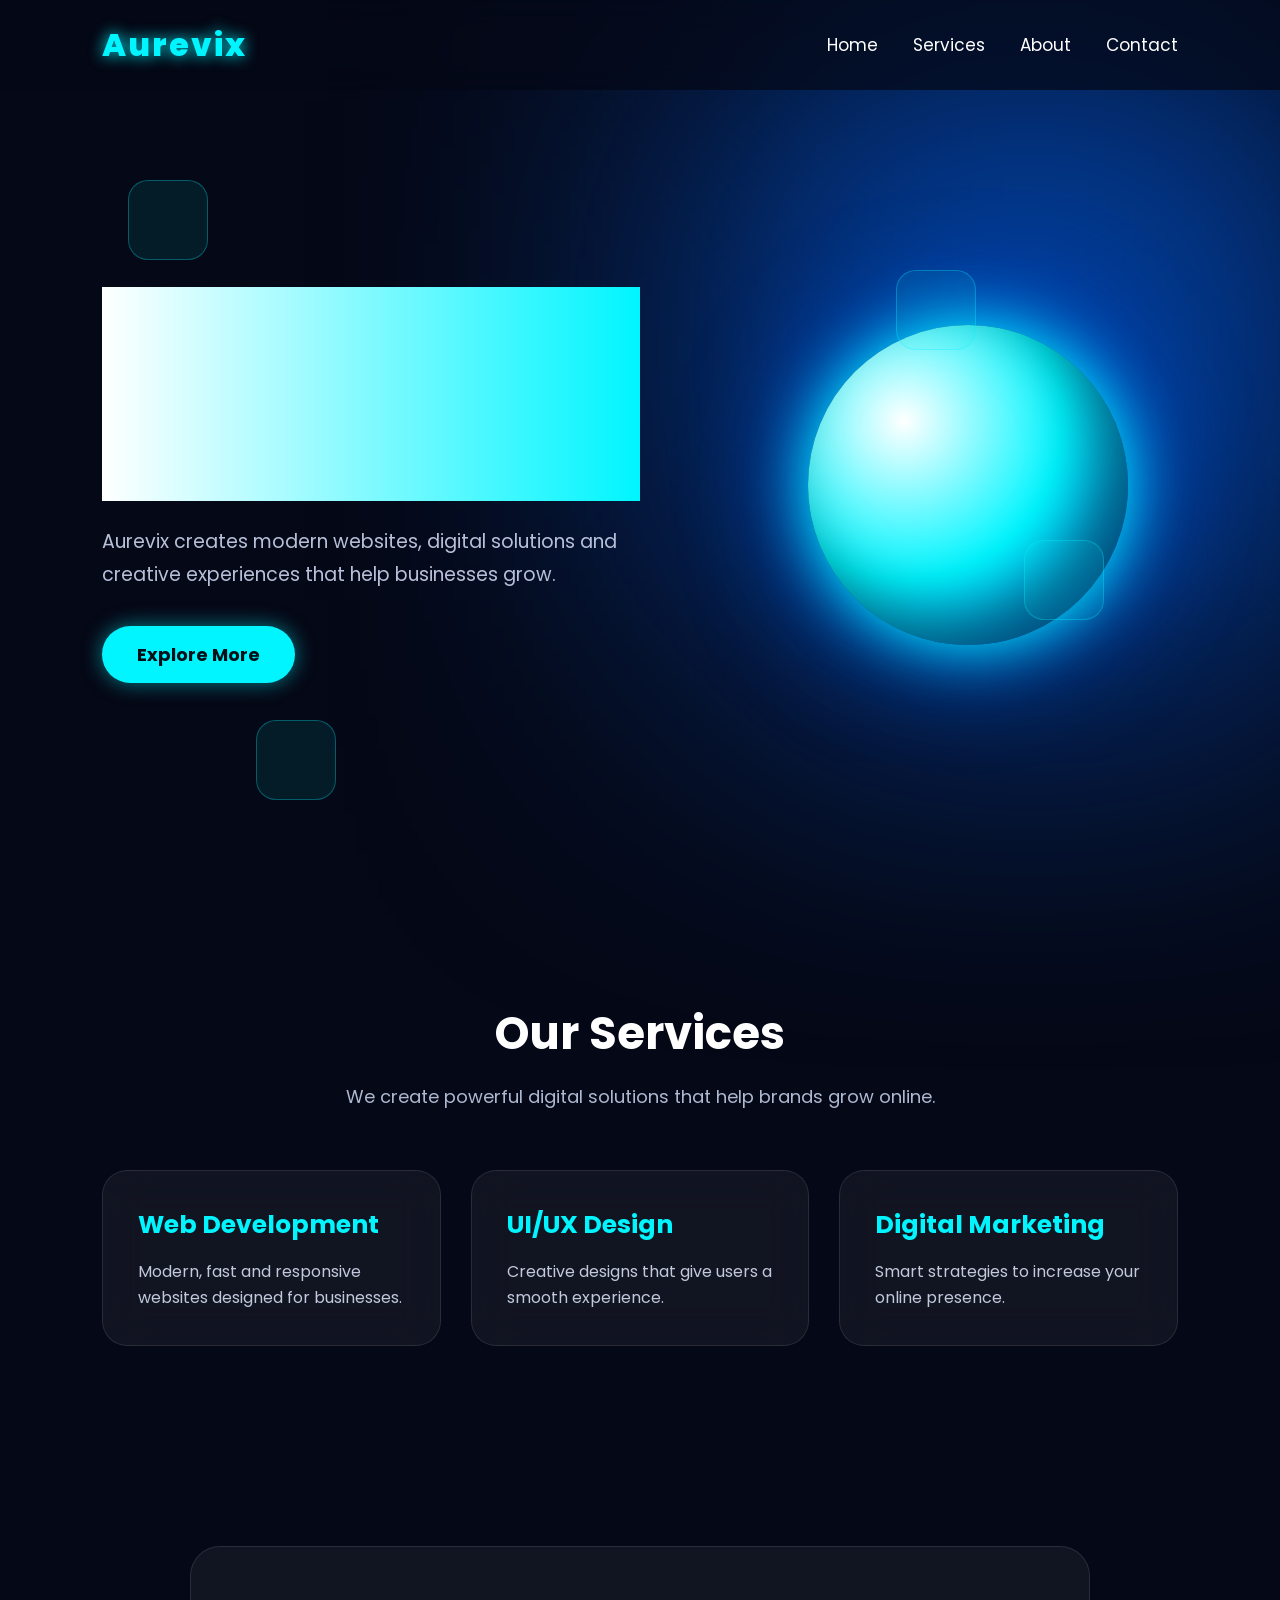
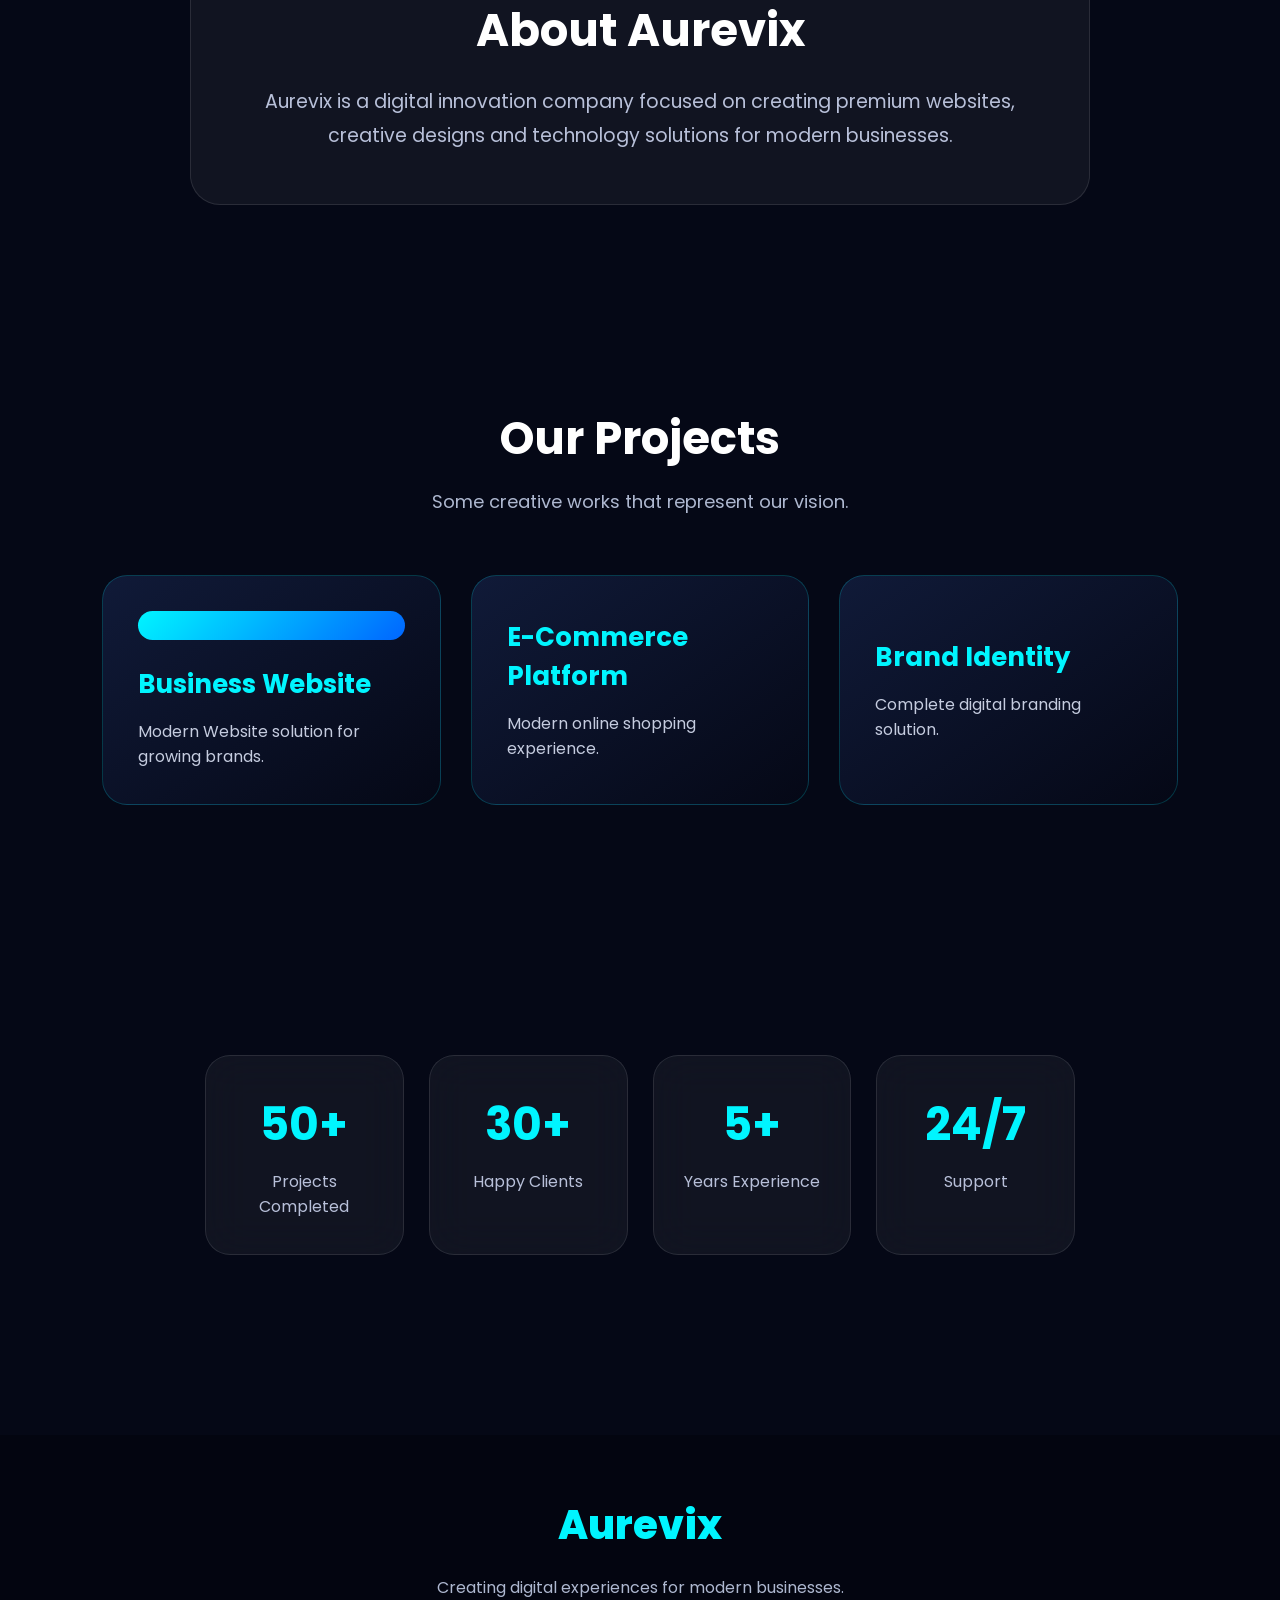
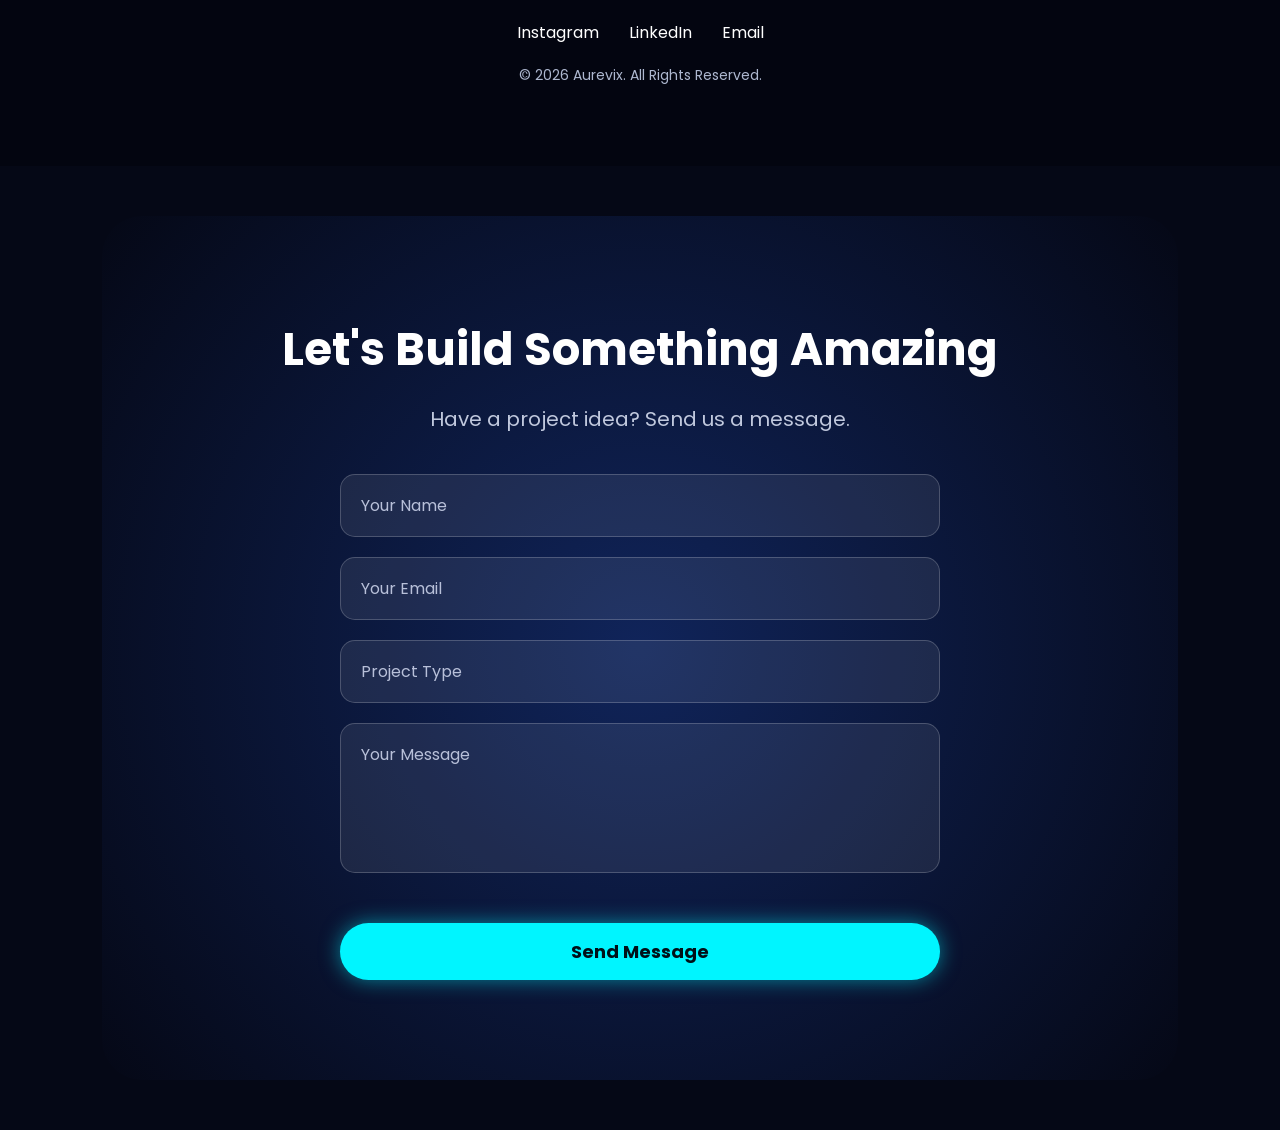
<file: index.html>
<!DOCTYPE html>
<html lang="en">
<head>
    <meta charset="UTF-8">
    <meta name="google-site-verification" content="gMo51y5G8rEJPD3__GtvtmtsISt4TCpcKIWWCP6AEXs" />
    <meta name="viewport" content="width=device-width, initial-scale=1.0">
    <title>Aurevix - Digital solutions & web Development</title>
    <meta name="description" content="Aurevix creates modern websites, digital solutions and creative experiences for businesses.">

<meta name="keywords" content="web development, digital agency, website design, Aurevix">

<meta name="author" content="Aurevix">
    <link href="https://fonts.googleapis.com/css2?family=Poppins:wght@300;400;600;700;800&display=swap" rel="stylesheet">
    <link rel="stylesheet" href="style.css">
    <script src="script.js"></script>
</head>

<body>

    <header>
        <div class="logo">Aurevix</div>

        <nav>
            <a href="#home">Home</a>
            <a href="#services">Services</a>
            <a href="#about">About</a>
            <a href="#contact">Contact</a>
        </nav>
    </header>


    <section class="hero"id="Home">

        <div class="hero-text">
            <h1>Building Digital Experiences Of Tomorrow</h1>

            <p>
                Aurevix creates modern websites, digital solutions
                and creative experiences that help businesses grow.
            </p>

            <button>Explore More</button>
        </div>


        <div class="shape">
            <div class="circle"></div>
        </div>

    </section>
<!-- SERVICES SECTION -->

<section class="services"id="Services">

    <div class="section-title">
        <h2>Our Services</h2>
        <p>
            We create powerful digital solutions that help brands grow online.
        </p>
    </div>


    <div class="service-container">

        <div class="card">
            <h3>Web Development</h3>
            <p>
                Modern, fast and responsive websites designed for businesses.
            </p>
        </div>


        <div class="card">
            <h3>UI/UX Design</h3>
            <p>
                Creative designs that give users a smooth experience.
            </p>
        </div>


        <div class="card">
            <h3>Digital Marketing</h3>
            <p>
                Smart strategies to increase your online presence.
            </p>
        </div>

    </div>

</section>



<!-- ABOUT SECTION -->

<section class="about"id="About">

    <div class="about-box">

        <h2>About Aurevix</h2>

        <p>
            Aurevix is a digital innovation company focused on creating
            premium websites, creative designs and technology solutions
            for modern businesses.
        </p>

    </div>

</section>




<!-- PORTFOLIO SECTION -->

<section class="portfolio"id="portfolio">

    <div class="section-title">

        <h2>Our Projects</h2>

        <p>
            Some creative works that represent our vision.
        </p>

    </div>


    <div class="project-container">


        <div class="project-card">
            <div class="project-image web">

            </div>
            <h3>Business Website</h3>
            <p>Modern Website solution for growing brands.</p>
        </div>


        <div class="project-card">
            <h3>E-Commerce Platform</h3>
            <p>Modern online shopping experience.</p>
        </div>


        <div class="project-card">
            <h3>Brand Identity</h3>
            <p>Complete digital branding solution.</p>
        </div>


    </div>


</section>

<!-- STATS SECTION -->

<section class="stats">

    <div class="stat-box">

        <h2>50+</h2>
        <p>Projects Completed</p>

    </div>


    <div class="stat-box">

        <h2>30+</h2>
        <p>Happy Clients</p>

    </div>


    <div class="stat-box">

        <h2>5+</h2>
        <p>Years Experience</p>

    </div>


    <div class="stat-box">

        <h2>24/7</h2>
        <p>Support</p>

    </div>

</section>




<!-- FOOTER -->

<footer>

    <div class="footer-logo">
        Aurevix
    </div>


    <p>
        Creating digital experiences for modern businesses.
    </p>


    <div class="footer-links">

        <a href="#">Instagram</a>
        <a href="#">LinkedIn</a>
        <a href="#">Email</a>

    </div>


    <p class="copyright">
        © 2026 Aurevix. All Rights Reserved.
    </p>


</footer>


<!-- CONTACT SECTION -->


<section class="contact" id="contact">

    <h2>Let's Build Something Amazing</h2>

    <p>
        Have a project idea? Send us a message.
    </p>


    <form class="contact-form">

        <input type="text" placeholder="Your Name">

        <input type="email" placeholder="Your Email">

        <input type="text" placeholder="Project Type">


        <textarea placeholder="Your Message"></textarea>


        <button type="submit">
            Send Message
        </button>


    </form>


</section>
<div class="floating-elements">
    <span></span>
    <span></span>
    <span></span>
    <span></span>
</div>
<script src="script.js"></script>

</body>
</html>
</file>
<file: style.css>
*{
    margin:0;
    padding:0;
    box-sizing:border-box;
    font-family:'Poppins', sans-serif;
}

body{
    background:#050816;
    color:white;
    overflow-x:hidden;
}




header{
    width:100%;
    height:90px;
    display:flex;
    align-items:center;
    justify-content:space-between;
    padding:0 8%;
    position:fixed;
    top:0;
    z-index:100;
    background:rgba(5,8,22,0.7);
    backdrop-filter:blur(15px);
}


.logo{
    font-size:32px;
    font-weight:800;
    letter-spacing:2px;
    color:#00f5ff;
}


nav{
    display:flex;
    gap:35px;
}


nav a{
    color:white;
    text-decoration:none;
    font-size:17px;
    transition:0.3s;
}


nav a:hover{
    color:#00f5ff;
}




.hero{

    min-height:100vh;
    display:flex;
    align-items:center;
    justify-content:space-between;
    padding:120px 8% 50px;
    position:relative;
}


.hero-text{
    width:50%;
}


.hero-text h1{

    font-size:65px;
    line-height:1.1;
    font-weight:800;
    background:linear-gradient(90deg,#ffffff,#00f5ff);
    background-origin:text;
    color:transparent;

}


.hero-text p{

    margin-top:25px;
    font-size:19px;
    line-height:1.7;
    color:#b8c0d9;
    max-width:550px;

}


button{

    margin-top:35px;
    padding:15px 35px;
    border:none;
    border-radius:40px;
    background:#00f5ff;
    color:#001018;
    font-size:18px;
    font-weight:700;
    cursor:pointer;
    transition:0.3s;

}


button:hover{

    transform:scale(1.08);
    box-shadow:0 0 30px #00f5ff;

}




/* 3D CIRCLE */

.shape{

    width:420px;
    height:420px;
    display:flex;
    justify-content:center;
    align-items:center;

}


.circle{

    width:320px;
    height:320px;
    border-radius:50%;

    background:
    radial-gradient(circle at 30% 30%,#ffffff,#00f5ff,#0066ff);

    box-shadow:
    0 0 50px #00f5ff,
    0 0 100px #0066ff;

    animation:float 4s infinite ease-in-out;

}



@keyframes float{

    0%{
        transform:translateY(0px) rotate(0deg);
    }

    50%{
        transform:translateY(-25px) rotate(180deg);
    }

    100%{
        transform:translateY(0px) rotate(360deg);
    }

}



/* BACKGROUND LIGHT EFFECT */

.hero::before{

    content:"";
    position:absolute;
    width:500px;
    height:500px;
    background:#0066ff;
    filter:blur(180px);
    right:0;
    top:100px;
    z-index:-1;

}




/* MOBILE */

@media(max-width:900px){

    header{
        padding:0 5%;
    }


    nav{
        display:none;
    }


    .hero{

        flex-direction:column;
        text-align:center;

    }


    .hero-text{

        width:100%;

    }


    .hero-text h1{

        font-size:42px;

    }


    .shape{

        margin-top:50px;

    }
}
/* =========================
   AUREVIX EXTRA SECTIONS
========================= */


/* SECTION COMMON */

section{
    padding:100px 8%;
}


.section-title{
    text-align:center;
    margin-bottom:60px;
}


.section-title h2{
    font-size:45px;
    margin-bottom:15px;
    color:#ffffff;
}


.section-title p{
    color:#aeb8d0;
    font-size:18px;
}



/* SERVICES */

.services{
    position:relative;
}


.service-container{

    display:grid;
    grid-template-columns:repeat(3,1fr);
    gap:30px;

}



.card{

    background:rgba(255,255,255,0.05);
    padding:35px;
    border-radius:25px;
    border:1px solid rgba(255,255,255,0.1);
    backdrop-filter:blur(15px);
    transition:0.4s;

}


.card:hover{

    transform:translateY(-15px);
    box-shadow:0 0 40px rgba(0,245,255,0.4);

}


.card h3{

    font-size:25px;
    color:#00f5ff;
    margin-bottom:15px;

}


.card p{

    color:#c2c9dc;
    line-height:1.6;

}





/* ABOUT */

.about{

    display:flex;
    justify-content:center;
}


.about-box{

    max-width:900px;
    text-align:center;
    background:rgba(255,255,255,0.05);
    padding:50px;
    border-radius:30px;
    border:1px solid rgba(255,255,255,0.1);

}


.about-box h2{

    font-size:45px;
    margin-bottom:20px;

}


.about-box p{

    font-size:19px;
    line-height:1.8;
    color:#b8c0d9;

}





/* PORTFOLIO */


.project-container{

    display:grid;
    grid-template-columns:repeat(3,1fr);
    gap:30px;

}



.project-card{

    height:230px;
    padding:35px;
    border-radius:25px;

    background:
    linear-gradient(145deg,#101a38,#050816);

    display:flex;
    flex-direction:column;
    justify-content:center;

    border:1px solid rgba(0,245,255,0.2);

    transition:0.4s;

}


.project-card:hover{

    transform:scale(1.05);

    box-shadow:
    0 0 35px rgba(0,245,255,0.3);

}



.project-card h3{

    color:#00f5ff;
    font-size:26px;
    margin-bottom:15px;

}


.project-card p{

    color:#c5ccdf;

}





/* CONTACT */


.contact{

    text-align:center;
    background:
    radial-gradient(circle,#10245a,#050816);

    border-radius:40px;
    margin:50px 8%;

}


.contact h2{

    font-size:45px;
    margin-bottom:20px;

}


.contact p{

    font-size:20px;
    color:#c0c8dd;

}



.contact button{

    margin-top:30px;

}




/* RESPONSIVE */


@media(max-width:900px){


.service-container,
.project-container{

    grid-template-columns:1fr;

}


.section-title h2,
.about-box h2,
.contact h2{

    font-size:35px;

}

}
/* FLOATING BACKGROUND ELEMENTS */

.floating-elements span{

    position:absolute;
    width:80px;
    height:80px;
    border-radius:20px;
    background:rgba(0,245,255,0.08);
    border:1px solid rgba(0,245,255,0.3);
    animation:moveBox 12s linear infinite;

}


.floating-elements span:nth-child(1){

    top:20%;
    left:10%;
    animation-delay:0s;

}


.floating-elements span:nth-child(2){

    top:60%;
    left:80%;
    animation-delay:3s;

}


.floating-elements span:nth-child(3){

    top:80%;
    left:20%;
    animation-delay:6s;

}


.floating-elements span:nth-child(4){

    top:30%;
    left:70%;
    animation-delay:9s;

}



@keyframes moveBox{

    0%{

        transform:translateY(0) rotate(0deg);
        opacity:0.3;

    }


    50%{

        transform:translateY(-80px) rotate(180deg);
        opacity:1;

    }


    100%{

        transform:translateY(0) rotate(360deg);
        opacity:0.3;

    }

}




/* SMOOTH SCROLL */

html{

    scroll-behavior:smooth;

}




/* BUTTON GLOW */

button{

    position:relative;
    overflow:hidden;

}


button::after{

    content:"";
    position:absolute;
    width:0;
    height:100%;
    top:0;
    left:0;
    background:white;
    opacity:0.2;
    transition:0.5s;

}


button:hover::after{

    width:100%;

}
/* STATS SECTION */


.stats{

    display:grid;
    grid-template-columns:repeat(4,1fr);
    gap:25px;
    margin:50px 8%;

}



.stat-box{

    text-align:center;
    padding:35px 20px;

    background:rgba(255,255,255,0.05);

    border-radius:25px;

    border:1px solid rgba(255,255,255,0.1);

    transition:0.4s;

}



.stat-box:hover{

    transform:translateY(-10px);

    box-shadow:0 0 30px rgba(0,245,255,0.3);

}



.stat-box h2{

    font-size:45px;
    color:#00f5ff;

}



.stat-box p{

    color:#b8c0d9;
    margin-top:10px;

}




/* FOOTER */


footer{

    text-align:center;
    padding:60px 8%;
    background:#030510;
    margin-top:80px;

}



.footer-logo{

    font-size:40px;
    font-weight:800;
    color:#00f5ff;

}



footer p{

    color:#aeb8d0;
    margin:20px 0;

}



.footer-links{

    display:flex;
    justify-content:center;
    gap:30px;

}



.footer-links a{

    color:white;
    text-decoration:none;

}



.footer-links a:hover{

    color:#00f5ff;

}



.copyright{

    font-size:14px;

}




@media(max-width:900px){

    .stats{

        grid-template-columns:1fr 1fr;

    }

}


@media(max-width:500px){

    .stats{

        grid-template-columns:1fr;

    }

}
/* PREMIUM POLISH */


.logo{

    text-shadow:
    0 0 15px #00f5ff;

}



.hero-text h1{

    animation:slideText 1.2s ease;

}



@keyframes slideText{

    from{

        opacity:0;
        transform:translateX(-50px);

    }

    to{

        opacity:1;
        transform:translateX(0);

    }

}




.circle{

    transform-style:preserve-3d;

    box-shadow:

    inset -30px -30px 60px rgba(0,0,0,0.5),
    0 0 60px #00f5ff,
    0 0 120px #0066ff;

}



.card,
.project-card,
.stat-box{

    backdrop-filter:blur(20px);

}



button{

    box-shadow:
    0 0 20px rgba(0,245,255,0.5);

}



button:active{

    transform:scale(0.95);

}
.contact-form{

    max-width:600px;
    margin:40px auto 0;
    display:flex;
    flex-direction:column;
    gap:20px;

}



.contact-form input,
.contact-form textarea{

    width:100%;
    padding:18px 20px;

    border-radius:15px;

    border:1px solid rgba(255,255,255,0.2);

    background:rgba(255,255,255,0.08);

    color:white;

    font-size:16px;

    outline:none;

}



.contact-form textarea{

    height:150px;
    resize:none;

}



.contact-form input::placeholder,
.contact-form textarea::placeholder{

    color:#b8c0d9;

}



.contact-form input:focus,
.contact-form textarea:focus{

    border-color:#00f5ff;

    box-shadow:
    0 0 20px rgba(0,245,255,0.3);

}
.project-card{

    overflow:hidden;

}



.project-image{

    height:120px;

    border-radius:20px;

    margin-bottom:25px;

}



.project-image.web{

    background:
    linear-gradient(135deg,#00f5ff,#0066ff);

}



.project-image.shop{

    background:
    linear-gradient(135deg,#ff00cc,#6600ff);

}



.project-image.brand{

    background:
    linear-gradient(135deg,#00ff88,#00ccff);

}



.project-card:hover .project-image{

    transform:scale(1.05);

    transition:0.4s;

}
</file>
